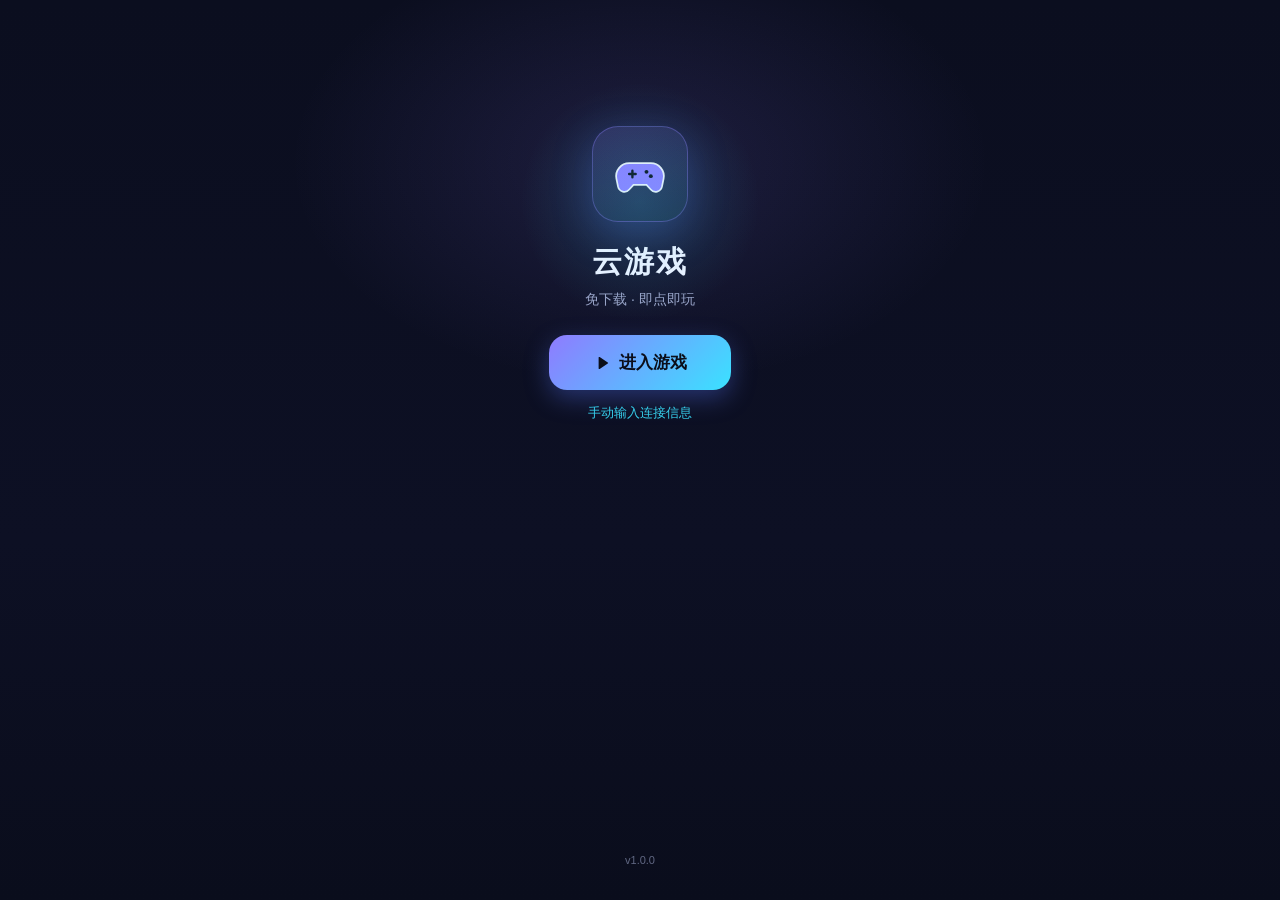
<file: signaling/static/app/index.html>
<!DOCTYPE html>
<html lang="zh-CN">
<head>
  <meta charset="UTF-8">
  <meta name="viewport" content="width=device-width, initial-scale=1.0, maximum-scale=1.0, user-scalable=no, viewport-fit=cover">
  <title>云游戏</title>
  <link rel="stylesheet" href="css/app.css">
</head>
<body>

<!-- ========== Root（旋转容器，触控坐标映射依赖 #root.rotated） ========== -->
<div id="root" data-ui="idle">

  <!-- ========== 远端画面 ========== -->
  <div id="app">
    <div class="screen" id="videoContainer">
      <video id="remoteVideo" autoplay playsinline muted
        webkit-playsinline="true"
        x5-playsinline="true"
        x5-video-player-type="h5"
        x5-video-player-fullscreen="false"
      ></video>
      <div id="controlOverlay"></div>
    </div>
  </div>

  <!-- ========== 入口页 ========== -->
  <section class="ui-screen screen-idle" id="screenIdle">
    <div class="idle-glow"></div>
    <div class="idle-logo">
      <svg width="52" height="52" viewBox="0 0 48 48" fill="none">
        <path d="M14 14h20a12 12 0 0 1 11.8 14.2l-1.5 7.5a6 6 0 0 1-10.4 2.6L30 34H18l-3.9 4.3a6 6 0 0 1-10.4-2.6l-1.5-7.5A12 12 0 0 1 14 14Z" fill="url(#lg)" stroke="#fff" stroke-opacity=".9" stroke-width="1.6"/>
        <path d="M17 21v6M14 24h6" stroke="#0b0e1a" stroke-width="2.2" stroke-linecap="round"/>
        <circle cx="30" cy="22" r="1.8" fill="#0b0e1a"/><circle cx="34" cy="26" r="1.8" fill="#0b0e1a"/>
        <defs><linearGradient id="lg" x1="0" y1="0" x2="48" y2="48"><stop stop-color="#8f7bff"/><stop offset="1" stop-color="#3ae2ff"/></linearGradient></defs>
      </svg>
    </div>
    <h1 class="idle-title" id="idleTitle">云游戏</h1>
    <p class="idle-sub" id="idleSub">免下载 · 即点即玩</p>

    <button class="btn-primary big" id="connectBtn">
      <svg width="18" height="18" viewBox="0 0 16 16"><path d="M5 3.2v9.6a.6.6 0 0 0 .92.5l7.2-4.8a.6.6 0 0 0 0-1L5.92 2.7a.6.6 0 0 0-.92.5Z" fill="currentColor"/></svg>
      进入游戏
    </button>

    <div class="last-session hidden" id="lastSession">
      <div class="ls-info">
        <div class="ls-name" id="lsName">云端设备</div>
        <div class="ls-meta">上次使用 · 刚刚</div>
      </div>
      <button class="btn-mini" id="reconnectLastBtn">一键重连</button>
    </div>

    <button class="btn-link" id="manualToggle">手动输入连接信息</button>
    <div class="manual-form" id="manualForm">
      <input type="text" id="svcInput" class="inp" placeholder="服务 ID" autocomplete="off">
      <input type="text" id="instInput" class="inp" placeholder="设备 ID" autocomplete="off">
    </div>

    <div class="idle-foot"><span id="verTap">v1.0.0</span></div>
  </section>

  <!-- ========== 连接中 ========== -->
  <section class="ui-screen screen-conn" id="screenConn">
    <div class="conn-ring">
      <svg viewBox="0 0 120 120" width="132" height="132">
        <circle cx="60" cy="60" r="52" fill="none" stroke="rgba(255,255,255,.08)" stroke-width="7"/>
        <circle id="connRingFill" cx="60" cy="60" r="52" fill="none" stroke="url(#pg)" stroke-width="7"
                stroke-linecap="round" stroke-dasharray="326.7" stroke-dashoffset="326.7"
                transform="rotate(-90 60 60)"/>
        <defs><linearGradient id="pg" x1="0" y1="0" x2="1" y2="1"><stop stop-color="#8f7bff"/><stop offset="1" stop-color="#3ae2ff"/></linearGradient></defs>
      </svg>
      <div class="conn-pct" id="connPct">0%</div>
    </div>
    <div class="conn-stage-title" id="connStageTitle">正在连接云端设备…</div>
    <div class="conn-stage-sub" id="connStageSub">预计需要几秒钟</div>
    <ol class="conn-steps" id="connSteps">
      <li data-i="0"><span class="cs-dot"></span>连接云端设备</li>
      <li data-i="1"><span class="cs-dot"></span>建立网络通道</li>
      <li data-i="2"><span class="cs-dot"></span>加载游戏画面</li>
    </ol>
    <button class="btn-ghost" id="cancelConnBtn">取消</button>
  </section>

  <!-- ========== 全屏错误页 ========== -->
  <section class="ui-screen screen-error" id="screenError">
    <div class="err-icon">
      <svg width="40" height="40" viewBox="0 0 24 24" fill="none">
        <path d="M2.5 8.5a15 15 0 0 1 19 0" stroke="currentColor" stroke-width="2" stroke-linecap="round" opacity=".35"/>
        <path d="M5.8 12a10 10 0 0 1 12.4 0" stroke="currentColor" stroke-width="2" stroke-linecap="round" opacity=".6"/>
        <path d="M9 15.4a5.4 5.4 0 0 1 6 0" stroke="currentColor" stroke-width="2" stroke-linecap="round"/>
        <circle cx="12" cy="18.8" r="1.3" fill="currentColor"/>
        <path d="M3 3l18 18" stroke="currentColor" stroke-width="2" stroke-linecap="round"/>
      </svg>
    </div>
    <div class="err-title" id="errTitle">连不上这台设备</div>
    <div class="err-msg" id="errMsg"></div>
    <div class="err-actions">
      <button class="btn-primary" id="errorRetryBtn">重试连接</button>
      <button class="btn-ghost" id="errorHomeBtn">返回首页</button>
    </div>
    <button class="btn-link" id="errDetailToggle">查看技术详情</button>
    <pre class="err-detail" id="errDetail"></pre>
    <button class="btn-link dim">联系客服</button>
  </section>

  <!-- ========== 断线重连蒙层 ========== -->
  <div class="ov-reconnect" id="ovReconnect">
    <div class="rc-ring"></div>
    <div class="rc-title">连接中断，正在重连</div>
    <div class="rc-sub" id="rcSub">第 1/5 次尝试</div>
    <div class="rc-count" id="rcCount">即将重试</div>
    <button class="btn-primary" id="rcNowBtn">立即重试</button>
    <button class="btn-link" id="rcExitBtn">退出游戏</button>
  </div>

  <!-- ========== 弱网徽标 ========== -->
  <div class="net-badge hidden" id="netBadge"><span class="nb-dot"></span>网络不佳</div>
  <div class="net-card hidden" id="netCard">
    <div class="nc-title">当前网络较弱</div>
    <div class="nc-desc">已自动降低画质以保证流畅，网络恢复后会自动调回。</div>
    <div class="nc-row"><span>延迟</span><b id="ncRtt">-</b></div>
    <div class="nc-row"><span>丢包</span><b id="ncLoss">-</b></div>
  </div>

  <!-- ========== 网络 HUD（SDK StatsMonitor 写入，保留原 id） ========== -->
  <div class="net-hud hidden" id="netHud">
    <div class="hud-item"><i>延迟</i><span class="hud-val" id="hudRtt">-</span></div>
    <div class="hud-item"><i>丢包</i><span class="hud-val" id="hudLoss">-</span></div>
    <div class="hud-item"><i>帧率</i><span class="hud-val" id="hudFps">-</span></div>
    <div class="hud-item"><i>码率</i><span class="hud-val" id="hudBitrate">-</span></div>
  </div>

  <!-- ========== 悬浮球 ========== -->
  <div class="fab hidden" id="fab">
    <svg width="20" height="20" viewBox="0 0 20 20"><rect x="2" y="4" width="16" height="2.2" rx="1.1" fill="#fff"/><rect x="2" y="9" width="16" height="2.2" rx="1.1" fill="#fff"/><rect x="2" y="14" width="10" height="2.2" rx="1.1" fill="#fff"/></svg>
  </div>
  <div class="fab-menu hidden" id="fabMenu">
    <button data-act="back"><i class="mi mi-back"></i>返回</button>
    <button data-act="home"><i class="mi mi-home"></i>主页</button>
    <button data-act="app_switch"><i class="mi mi-tasks"></i>最近任务</button>
    <button data-act="keyboard"><i class="mi mi-kbd"></i>键盘输入</button>
    <button data-act="clipboard"><i class="mi mi-clip"></i>剪贴板</button>
    <button data-act="settings"><i class="mi mi-gear"></i>设置</button>
    <button data-act="exit" class="danger"><i class="mi mi-exit"></i>断开连接</button>
  </div>

  <!-- ========== 弹层遮罩 ========== -->
  <div class="sheet-mask hidden" id="sheetMask"></div>

  <!-- ========== 剪贴板 ========== -->
  <div class="sheet" id="sheetClipboard">
    <div class="sheet-grab"></div>
    <div class="sheet-title">剪贴板同步</div>
    <div class="sheet-desc">在你的设备与云端设备之间同步文本内容</div>
    <button class="clip-card" id="clipSendBtn">
      <i class="mi mi-up"></i>
      <div><b>发送到云端设备</b><span>读取本地剪贴板并发送</span></div>
    </button>
    <button class="clip-card" id="clipGetBtn">
      <i class="mi mi-down"></i>
      <div><b>从云端设备获取</b><span>拉取云端剪贴板，写入本地</span></div>
    </button>
    <div class="clip-confirm hidden" id="clipConfirm">
      <span>从设备获取会将云端内容写入本地剪贴板，可能包含敏感信息。</span>
      <div class="cc-actions">
        <button class="btn-mini ghost" id="clipCancelBtn">取消</button>
        <button class="btn-mini" id="clipOkBtn">确认获取</button>
      </div>
    </div>
    <div class="sheet-note">提示：在任意页面按 Ctrl+V（或长按粘贴）也可以直接把文本发送到云端输入框。</div>
  </div>

  <!-- ========== 键盘输入 ========== -->
  <div class="sheet" id="sheetKeyboard">
    <div class="sheet-grab"></div>
    <div class="sheet-title">键盘输入</div>
    <div class="sheet-desc">把文字输入到云端设备当前聚焦的输入框</div>
    <div class="kbd-row">
      <input type="text" id="kbdInput" class="inp" placeholder="输入文字…" autocomplete="off">
      <button class="btn-primary" id="kbdSendBtn">发送</button>
    </div>
    <div class="kbd-options">
      <label class="kbd-enter"><input type="checkbox" id="kbdEnter"> 发送后按回车</label>
    </div>
    <div class="sheet-note">外接物理键盘可直接打字；中文输入法上屏的文字会自动同步到云端。</div>
  </div>

  <!-- ========== 设置 ========== -->
  <div class="sheet sheet-tall" id="sheetSettings">
    <div class="sheet-grab"></div>
    <div class="sheet-title">设置</div>

    <div class="set-sec">画面方向</div>
    <div class="pill-row" id="orientRow">
      <button class="pill active" data-o="follow">跟随内容</button>
      <button class="pill" data-o="portrait">锁定竖屏</button>
      <button class="pill" data-o="landscape">锁定横屏</button>
    </div>

    <div class="set-row">
      <div class="set-info"><b>声音</b><span>云端设备音频</span></div>
      <label class="tgl"><input type="checkbox" id="tglAudio" checked><span></span></label>
    </div>
    <div class="set-row">
      <div class="set-info"><b>网络状态悬浮窗</b><span>显示延迟 / 丢包 / 帧率</span></div>
      <label class="tgl"><input type="checkbox" id="hudToggle"><span></span></label>
    </div>

    <div class="set-sec">画面</div>
    <div class="pill-row" id="qualityRow">
      <button class="pill" data-q="clear">清晰</button>
      <button class="pill" data-q="hd">高清</button>
      <button class="pill active" data-q="original">原画</button>
    </div>
    <div class="sheet-note">切换清晰度只调整码率，分辨率保持不变</div>
    <button class="btn-ghost btn-full" id="fullscreenToggle">全屏模式</button>
    <button class="btn-ghost btn-full" id="keyframeBtn">画面卡死？修复视频流</button>

    <div class="sheet-note center"><span id="verTap2">v1.0.0 (build 1024)</span></div>
  </div>

  <!-- ========== 设备占用确认 ========== -->
  <div class="dlg-wrap hidden" id="preemptDialog">
    <div class="dlg-mask"></div>
    <div class="dlg">
      <div class="dlg-icon warn">
        <svg width="26" height="26" viewBox="0 0 24 24"><path d="M12 3 2.5 19.5h19L12 3Z" fill="none" stroke="currentColor" stroke-width="1.8" stroke-linejoin="round"/><path d="M12 9.5v4.2" stroke="currentColor" stroke-width="1.8" stroke-linecap="round"/><circle cx="12" cy="16.6" r="1.1" fill="currentColor"/></svg>
      </div>
      <div class="dlg-title">这台设备正在被使用</div>
      <div class="dlg-msg" id="preemptInfo">你可以等对方结束后再试，或直接接管使用。</div>
      <div class="dlg-actions">
        <button class="btn-ghost" id="preemptCancelBtn">稍后再试</button>
        <button class="btn-primary" id="preemptConfirmBtn">接管使用</button>
      </div>
    </div>
  </div>

  <!-- ========== 退出确认 ========== -->
  <div class="dlg-wrap hidden" id="dlgExit">
    <div class="dlg-mask"></div>
    <div class="dlg">
      <div class="dlg-title">退出游戏？</div>
      <div class="dlg-msg">云端进度可能未保存，确定要断开连接吗？</div>
      <div class="dlg-actions">
        <button class="btn-ghost" id="exitCancelBtn">再玩一会</button>
        <button class="btn-danger" id="exitOkBtn">退出</button>
      </div>
    </div>
  </div>

  <!-- ========== Toast ========== -->
  <div id="toast"></div>

</div><!-- #root -->

<script src="js/cg-sdk.js"></script>
<script src="js/actions.js"></script>
<script src="js/ui.js"></script>
<script src="js/app.js"></script>
</body>
</html>
</file>
<file: signaling/static/app/css/app.css>
/* ================================================================
   云游戏 · 用户版样式
   状态驱动：#root[data-ui] = idle / connecting / connected / reconnecting / failed
   ================================================================ */
*, *::before, *::after { box-sizing: border-box; margin: 0; padding: 0; }

:root {
  --bg:#070912;
  --ink:#eef1ff;
  --ink-dim:#9aa3c7;
  --accent:#8f7bff;
  --accent2:#3ae2ff;
  --good:#3ddc97;
  --warn:#ffcf5c;
  --bad:#ff6b6b;
}

html, body {
  height:100%; width:100%; overflow:hidden;
  background:var(--bg);
  font-family:-apple-system, BlinkMacSystemFont, "PingFang SC", "HarmonyOS Sans SC", "Microsoft YaHei", "Segoe UI", Roboto, sans-serif;
  color:var(--ink);
  touch-action:manipulation;
  -webkit-tap-highlight-color:transparent;
  -webkit-user-select:none; user-select:none;
  overscroll-behavior:none;
}
button { font-family:inherit; border:none; background:none; color:inherit; cursor:pointer; }
.hidden { display:none !important; }

/* ---- Root（自动旋转 FSM 容器，SDK InputController 依赖 .rotated） ---- */
#root { position:fixed; inset:0; overflow:hidden; }
#root.rotated {
  width:100vh; height:100vw;
  top:50%; left:50%;
  transform:translate(-50%,-50%) rotate(90deg);
}
#root { transition:width .4s cubic-bezier(.4,0,.2,1), height .4s cubic-bezier(.4,0,.2,1), transform .4s cubic-bezier(.4,0,.2,1); }

#app { position:absolute; inset:0; overflow:hidden; }

/* ---- 视频画面 ---- */
.screen {
  position:absolute; inset:0; background:#000;
  display:flex; align-items:center; justify-content:center; overflow:hidden;
}
video {
  width:100%; height:100%; object-fit:contain;
  background:#000; pointer-events:none; display:block;
  transition:filter .35s ease;
}
#root.frozen video { filter:grayscale(.7) brightness(.45) blur(2px); }
#controlOverlay { position:absolute; z-index:5; touch-action:none; cursor:crosshair; }

/* ================================================================
   全屏页面（状态驱动显隐）
   ================================================================ */
.ui-screen {
  position:absolute; inset:0; z-index:20; display:none;
  flex-direction:column; align-items:center; justify-content:center; text-align:center;
  padding:28px;
  background:
    radial-gradient(500px 320px at 50% 18%, rgba(143,123,255,.14), transparent 70%),
    linear-gradient(180deg,#0b0e1f 0%, #0d1024 60%, #0a0d1c 100%);
}
#root[data-ui="idle"]       #screenIdle,
#root[data-ui="connecting"] #screenConn,
#root[data-ui="failed"]     #screenError { display:flex; animation:fadeUp .35s ease; }
@keyframes fadeUp { from { opacity:0; transform:translateY(14px);} to { opacity:1; transform:none;} }

/* ---- 按钮 ---- */
.btn-primary {
  display:inline-flex; align-items:center; justify-content:center; gap:8px;
  padding:13px 30px; border-radius:14px; font-size:15px; font-weight:600; color:#0b0e1a;
  background:linear-gradient(135deg,var(--accent),var(--accent2));
  box-shadow:0 8px 24px rgba(90,120,255,.35);
  transition:transform .12s ease;
}
.btn-primary:active { transform:scale(.96); }
.btn-primary.big { padding:16px 44px; font-size:17px; border-radius:18px; margin-top:26px; }
.btn-ghost {
  padding:12px 26px; border-radius:14px; font-size:14px; font-weight:500;
  background:rgba(255,255,255,.08); border:1px solid rgba(255,255,255,.12);
}
.btn-ghost:active { background:rgba(255,255,255,.14); }
.btn-ghost.btn-full { width:100%; margin-bottom:10px; }
.btn-danger {
  padding:12px 26px; border-radius:14px; font-size:14px; font-weight:600;
  background:linear-gradient(135deg,#ff6b6b,#ff8f5c); color:#1a0a0a;
}
.btn-link { margin-top:14px; font-size:13px; color:var(--accent2); opacity:.9; }
.btn-link.dim { color:var(--ink-dim); }
.btn-mini {
  padding:8px 16px; border-radius:10px; font-size:13px; font-weight:600;
  background:linear-gradient(135deg,var(--accent),var(--accent2)); color:#0b0e1a;
}
.btn-mini.ghost { background:rgba(255,255,255,.1); color:var(--ink); }

/* ---- 入口页 ---- */
.screen-idle { justify-content:flex-start; padding-top:14vh; }
.idle-glow {
  position:absolute; top:8vh; width:260px; height:260px; border-radius:50%;
  background:radial-gradient(circle, rgba(58,226,255,.16), transparent 65%);
  animation:breathe 4s ease-in-out infinite; pointer-events:none;
}
@keyframes breathe { 0%,100%{transform:scale(1);opacity:.7} 50%{transform:scale(1.15);opacity:1} }
.idle-logo {
  width:96px; height:96px; border-radius:26px; display:grid; place-items:center;
  background:linear-gradient(160deg, rgba(143,123,255,.18), rgba(58,226,255,.1));
  border:1px solid rgba(143,123,255,.35);
  box-shadow:0 12px 40px rgba(90,120,255,.25);
  margin-bottom:20px;
}
.idle-title { font-size:30px; font-weight:700; letter-spacing:2px; }
.idle-sub { margin-top:8px; font-size:14px; color:var(--ink-dim); max-width:78%; word-break:break-all; }
.last-session {
  margin-top:22px; width:100%; max-width:300px;
  display:flex; align-items:center; gap:10px;
  padding:12px 14px; border-radius:14px;
  background:rgba(255,255,255,.06); border:1px solid rgba(255,255,255,.1);
  text-align:left;
}
.ls-info { flex:1; min-width:0; }
.ls-name { font-size:14px; font-weight:600; overflow:hidden; text-overflow:ellipsis; white-space:nowrap; }
.ls-meta { font-size:12px; color:var(--ink-dim); margin-top:2px; }
.manual-form {
  width:100%; max-width:300px; max-height:0; overflow:hidden; opacity:0;
  transition:max-height .35s ease, opacity .3s, margin .3s;
  display:flex; flex-direction:column; gap:10px; margin-top:0;
}
.manual-form.open { max-height:160px; opacity:1; margin-top:16px; }
.inp {
  padding:12px 14px; border-radius:12px; font-size:14px; color:var(--ink);
  background:rgba(255,255,255,.07); border:1px solid rgba(255,255,255,.12); outline:none;
}
.inp:focus { border-color:var(--accent2); }
.idle-foot { position:absolute; bottom:34px; font-size:11px; color:rgba(154,163,199,.6); }

/* ---- 连接页 ---- */
.conn-ring { position:relative; width:132px; height:132px; margin-bottom:24px; }
.conn-pct {
  position:absolute; inset:0; display:grid; place-items:center;
  font-size:26px; font-weight:700; font-variant-numeric:tabular-nums;
}
#connRingFill { transition:stroke-dashoffset .5s ease; }
.conn-stage-title { font-size:19px; font-weight:600; }
.conn-stage-sub { margin-top:8px; font-size:13px; color:var(--ink-dim); min-height:18px; max-width:80%; }
.conn-stage-sub.slow { color:var(--warn); }
.conn-steps { list-style:none; margin-top:30px; display:flex; gap:22px; }
.conn-steps li {
  display:flex; flex-direction:column; align-items:center; gap:8px;
  font-size:11px; color:var(--ink-dim); width:76px; transition:color .3s;
}
.cs-dot { width:10px; height:10px; border-radius:50%; background:rgba(255,255,255,.15); transition:all .3s; }
.conn-steps li.doing { color:var(--ink); }
.conn-steps li.doing .cs-dot { background:var(--accent2); box-shadow:0 0 12px var(--accent2); animation:pulse 1.1s ease-in-out infinite; }
.conn-steps li.done { color:var(--good); }
.conn-steps li.done .cs-dot { background:var(--good); }
@keyframes pulse { 0%,100%{transform:scale(1)} 50%{transform:scale(1.35)} }
.screen-conn .btn-ghost { margin-top:36px; }

/* ---- 错误页 ---- */
.err-icon {
  width:88px; height:88px; border-radius:24px; display:grid; place-items:center;
  background:rgba(255,107,107,.12); border:1px solid rgba(255,107,107,.3);
  color:var(--bad); margin-bottom:22px;
}
.err-title { font-size:22px; font-weight:700; }
.err-msg { margin-top:10px; font-size:14px; line-height:1.7; color:var(--ink-dim); max-width:290px; }
.err-actions { display:flex; flex-direction:column; gap:12px; margin-top:30px; width:100%; max-width:260px; }
.err-detail {
  display:none; margin-top:12px; width:100%; max-width:320px; max-height:130px; overflow:auto;
  padding:12px; border-radius:10px; text-align:left; font-size:11px; line-height:1.6;
  color:var(--ink-dim); background:rgba(255,255,255,.05); border:1px solid rgba(255,255,255,.08);
  white-space:pre-wrap; word-break:break-all;
  user-select:text; -webkit-user-select:text;
}
.err-detail.open { display:block; }

/* ---- 断线重连蒙层 ---- */
.ov-reconnect {
  position:absolute; inset:0; z-index:26; display:none;
  flex-direction:column; align-items:center; justify-content:center; text-align:center;
  background:rgba(7,9,18,.55); backdrop-filter:blur(3px); -webkit-backdrop-filter:blur(3px);
  padding:28px;
}
#root[data-ui="reconnecting"] .ov-reconnect { display:flex; animation:fadeUp .3s ease; }
.rc-ring {
  width:56px; height:56px; border-radius:50%; margin-bottom:20px;
  border:4px solid rgba(255,255,255,.12); border-top-color:var(--accent2);
  animation:spin 1s linear infinite;
}
@keyframes spin { to { transform:rotate(360deg);} }
.rc-title { font-size:18px; font-weight:600; }
.rc-sub { margin-top:8px; font-size:13px; color:var(--ink-dim); }
.rc-count { margin-top:4px; font-size:13px; color:var(--warn); font-variant-numeric:tabular-nums; min-height:18px; }
.ov-reconnect .btn-primary { margin-top:22px; }

/* ---- 弱网徽标 / 详情卡 ---- */
.net-badge {
  position:absolute; top:14px; left:50%; transform:translateX(-50%);
  display:flex; align-items:center; gap:7px; z-index:15;
  padding:7px 14px; border-radius:999px; font-size:12px; font-weight:600;
  color:#2b1d00; background:linear-gradient(135deg,#ffd76b,#ffb84d);
  box-shadow:0 4px 16px rgba(255,190,80,.35);
  animation:slideDown .3s ease; cursor:pointer;
}
@keyframes slideDown { from { opacity:0; transform:translate(-50%,-12px);} to { opacity:1; transform:translate(-50%,0);} }
.nb-dot { width:7px; height:7px; border-radius:50%; background:#7a5200; animation:pulse 1.2s infinite; }
.net-card {
  position:absolute; top:56px; left:50%; transform:translateX(-50%); z-index:16;
  width:min(300px, 86%); padding:16px; border-radius:16px;
  background:rgba(18,21,42,.92); border:1px solid rgba(255,255,255,.12);
  backdrop-filter:blur(8px); -webkit-backdrop-filter:blur(8px);
  animation:slideDown .25s ease; text-align:left;
}
.nc-title { font-size:14px; font-weight:700; color:var(--warn); }
.nc-desc { margin-top:6px; font-size:12px; line-height:1.6; color:var(--ink-dim); }
.nc-row { display:flex; justify-content:space-between; margin-top:10px; font-size:12px; color:var(--ink-dim); }
.nc-row b { color:var(--ink); font-variant-numeric:tabular-nums; }

/* ---- HUD（SDK StatsMonitor 写入 .hud-val） ---- */
.net-hud {
  position:absolute; top:14px; left:50%; transform:translateX(-50%); z-index:15;
  display:flex; gap:16px; padding:8px 16px; border-radius:12px;
  background:rgba(10,12,26,.55); backdrop-filter:blur(6px); -webkit-backdrop-filter:blur(6px);
  pointer-events:none;
}
.hud-item { display:flex; flex-direction:column; align-items:center; }
.hud-item i { font-style:normal; font-size:9px; color:var(--ink-dim); }
.hud-val { font-size:12px; font-variant-numeric:tabular-nums; }
.hud-val.good { color:var(--good); } .hud-val.warn { color:var(--warn); } .hud-val.bad { color:var(--bad); }

/* ---- 悬浮球 ---- */
.fab {
  position:absolute; z-index:30; width:52px; height:52px; border-radius:50%;
  display:grid; place-items:center;
  background:rgba(20,24,48,.72); border:1px solid rgba(255,255,255,.18);
  backdrop-filter:blur(8px); -webkit-backdrop-filter:blur(8px);
  box-shadow:0 6px 20px rgba(0,0,0,.4);
  touch-action:none; cursor:pointer;
  transition:opacity .5s ease;
}
.fab.idle { opacity:.35; }
.fab-menu {
  position:absolute; z-index:29; display:flex; flex-direction:column; gap:4px;
  padding:10px; border-radius:16px;
  background:rgba(18,21,42,.94); border:1px solid rgba(255,255,255,.14);
  backdrop-filter:blur(10px); -webkit-backdrop-filter:blur(10px);
  box-shadow:0 12px 32px rgba(0,0,0,.5);
  animation:pop .18s ease;
}
@keyframes pop { from { opacity:0; transform:scale(.85);} to { opacity:1; transform:scale(1);} }
.fab-menu button {
  display:flex; align-items:center; gap:10px; padding:9px 14px;
  border-radius:11px; font-size:13px; font-weight:500; white-space:nowrap;
}
.fab-menu button:active { background:rgba(255,255,255,.1); }
.fab-menu button.danger { color:var(--bad); }
.mi { width:16px; height:16px; display:inline-block; position:relative; flex:none; }
.mi-back::before { content:""; position:absolute; left:3px; top:2px; border:6px solid transparent; border-right:8px solid currentColor; border-left:0; }
.mi-home::before { content:""; position:absolute; inset:2px; border:2px solid currentColor; border-radius:50%; }
.mi-tasks::before { content:""; position:absolute; inset:2px; border:2px solid currentColor; border-radius:3px; }
.mi-clip::before { content:""; position:absolute; inset:1px 2px; border:2px solid currentColor; border-radius:3px; }
.mi-clip::after { content:""; position:absolute; top:0; left:5px; width:6px; height:3px; background:currentColor; border-radius:1px; }
.mi-kbd::before { content:""; position:absolute; inset:3px 1px; border:2px solid currentColor; border-radius:3px; }
.mi-kbd::after { content:""; position:absolute; left:4px; right:4px; top:8px; height:2px; background:currentColor; border-radius:1px; }
.mi-gear::before { content:""; position:absolute; inset:2px; border:2.4px dashed currentColor; border-radius:50%; }
.mi-exit::before { content:""; position:absolute; top:2px; left:2px; width:12px; height:12px; border:2px solid currentColor; border-top:0; border-radius:0 0 3px 3px; }
.mi-exit::after { content:""; position:absolute; top:0; left:7px; width:2px; height:7px; background:currentColor; border-radius:1px; }
.mi-up::before { content:"↑"; position:absolute; inset:0; font-size:16px; line-height:16px; color:var(--accent2); text-align:center; }
.mi-down::before { content:"↓"; position:absolute; inset:0; font-size:16px; line-height:16px; color:var(--accent); text-align:center; }

/* ---- 底部弹层 ---- */
.sheet-mask { position:absolute; inset:0; z-index:40; background:rgba(4,5,12,.55); animation:fadeIn .2s ease; }
@keyframes fadeIn { from{opacity:0} to{opacity:1} }
.sheet {
  position:absolute; left:0; right:0; bottom:0; z-index:41;
  max-height:82%; overflow-y:auto;
  padding:10px 22px calc(22px + env(safe-area-inset-bottom,0px));
  border-radius:22px 22px 0 0;
  background:#141832; border-top:1px solid rgba(255,255,255,.12);
  transform:translateY(105%); transition:transform .32s cubic-bezier(.32,.9,.35,1);
  text-align:left;
}
.sheet.open { transform:translateY(0); }
.sheet-grab { width:40px; height:4px; border-radius:2px; background:rgba(255,255,255,.25); margin:4px auto 14px; }
.sheet-title { font-size:17px; font-weight:700; }
.sheet-desc { margin-top:6px; font-size:12.5px; color:var(--ink-dim); }
.sheet-note { margin-top:16px; font-size:11px; color:rgba(154,163,199,.65); line-height:1.6; }
.sheet-note.center { text-align:center; }
.clip-card {
  width:100%; display:flex; align-items:center; gap:14px; margin-top:12px;
  padding:14px; border-radius:14px; text-align:left;
  background:rgba(255,255,255,.06); border:1px solid rgba(255,255,255,.1);
}
.clip-card:active { background:rgba(255,255,255,.12); }
.clip-card b { display:block; font-size:14px; }
.clip-card span { font-size:12px; color:var(--ink-dim); }
.clip-confirm {
  margin-top:12px; padding:12px 14px; border-radius:12px; font-size:12px; line-height:1.6;
  color:var(--warn); background:rgba(255,207,92,.08); border:1px solid rgba(255,207,92,.3);
}
.cc-actions { display:flex; justify-content:flex-end; gap:10px; margin-top:10px; }
.kbd-row { display:flex; gap:10px; margin-top:14px; }
.kbd-row .inp { flex:1; }
.kbd-row .btn-primary { padding:12px 22px; }
.kbd-options { margin-top:12px; font-size:13px; color:var(--ink-dim); }
.kbd-enter { display:flex; align-items:center; gap:8px; }
.set-sec { margin:20px 0 10px; font-size:12px; font-weight:600; color:var(--ink-dim); letter-spacing:1px; }
.pill-row { display:flex; gap:8px; }
.pill {
  flex:1; padding:10px 0; border-radius:11px; font-size:13px; font-weight:500;
  background:rgba(255,255,255,.07); border:1px solid rgba(255,255,255,.1);
  transition:all .18s;
}
.pill.active {
  background:linear-gradient(135deg, rgba(143,123,255,.35), rgba(58,226,255,.25));
  border-color:var(--accent2); color:#fff; font-weight:600;
}
.set-row { display:flex; align-items:center; justify-content:space-between; padding:14px 0; border-bottom:1px solid rgba(255,255,255,.06); }
.set-info b { font-size:14px; display:block; }
.set-info span { font-size:11.5px; color:var(--ink-dim); }
.tgl { position:relative; width:46px; height:27px; flex:none; }
.tgl input { display:none; }
.tgl span { position:absolute; inset:0; border-radius:999px; background:rgba(255,255,255,.15); transition:.25s; }
.tgl span::after { content:""; position:absolute; top:3px; left:3px; width:21px; height:21px; border-radius:50%; background:#fff; transition:.25s; }
.tgl input:checked + span { background:linear-gradient(135deg,var(--accent),var(--accent2)); }
.tgl input:checked + span::after { transform:translateX(19px); }
.dev-conn { font-size:12px; color:var(--accent2); margin-bottom:10px; }
.dev-grid { display:grid; grid-template-columns:1fr 1fr; gap:8px; }
.dev-item { padding:10px 12px; border-radius:10px; background:rgba(255,255,255,.05); border:1px solid rgba(255,255,255,.08); }
.dev-item i { display:block; font-style:normal; font-size:10px; color:var(--ink-dim); }
.dev-item b { font-size:13px; font-variant-numeric:tabular-nums; font-weight:600; }

/* ---- 对话框 ---- */
.dlg-wrap { position:absolute; inset:0; z-index:50; display:grid; place-items:center; padding:30px; }
.dlg-mask { position:absolute; inset:0; background:rgba(4,5,12,.6); backdrop-filter:blur(2px); -webkit-backdrop-filter:blur(2px); }
.dlg {
  position:relative; width:100%; max-width:300px; padding:24px 22px;
  border-radius:20px; text-align:center;
  background:#181c38; border:1px solid rgba(255,255,255,.14);
  box-shadow:0 20px 60px rgba(0,0,0,.6);
  animation:pop .2s ease;
}
.dlg-icon { width:52px; height:52px; margin:0 auto 14px; border-radius:16px; display:grid; place-items:center; }
.dlg-icon.warn { color:var(--warn); background:rgba(255,207,92,.1); border:1px solid rgba(255,207,92,.3); }
.dlg-title { font-size:17px; font-weight:700; }
.dlg-msg { margin-top:8px; font-size:13px; line-height:1.7; color:var(--ink-dim); word-break:break-all; }
.dlg-actions { display:flex; gap:10px; margin-top:20px; }
.dlg-actions button { flex:1; }

/* ---- Toast ---- */
#toast {
  position:absolute; top:60px; left:50%; transform:translate(-50%,-16px); z-index:70;
  max-width:82%; padding:10px 18px; border-radius:999px;
  font-size:13px; font-weight:500; white-space:nowrap; overflow:hidden; text-overflow:ellipsis;
  background:rgba(22,26,50,.92); border:1px solid rgba(255,255,255,.14);
  backdrop-filter:blur(8px); -webkit-backdrop-filter:blur(8px);
  box-shadow:0 8px 24px rgba(0,0,0,.45);
  opacity:0; pointer-events:none; transition:opacity .25s, transform .25s;
}
#toast.show { opacity:1; transform:translate(-50%,0); }
#toast.success { border-color:rgba(61,220,151,.5); color:var(--good); }
#toast.error { border-color:rgba(255,107,107,.5); color:var(--bad); }

/* ---- 横屏（旋转态）细节 ---- */
#root.rotated .net-hud,
#root.rotated .net-badge { top:max(14px, env(safe-area-inset-top)); }
</file>
